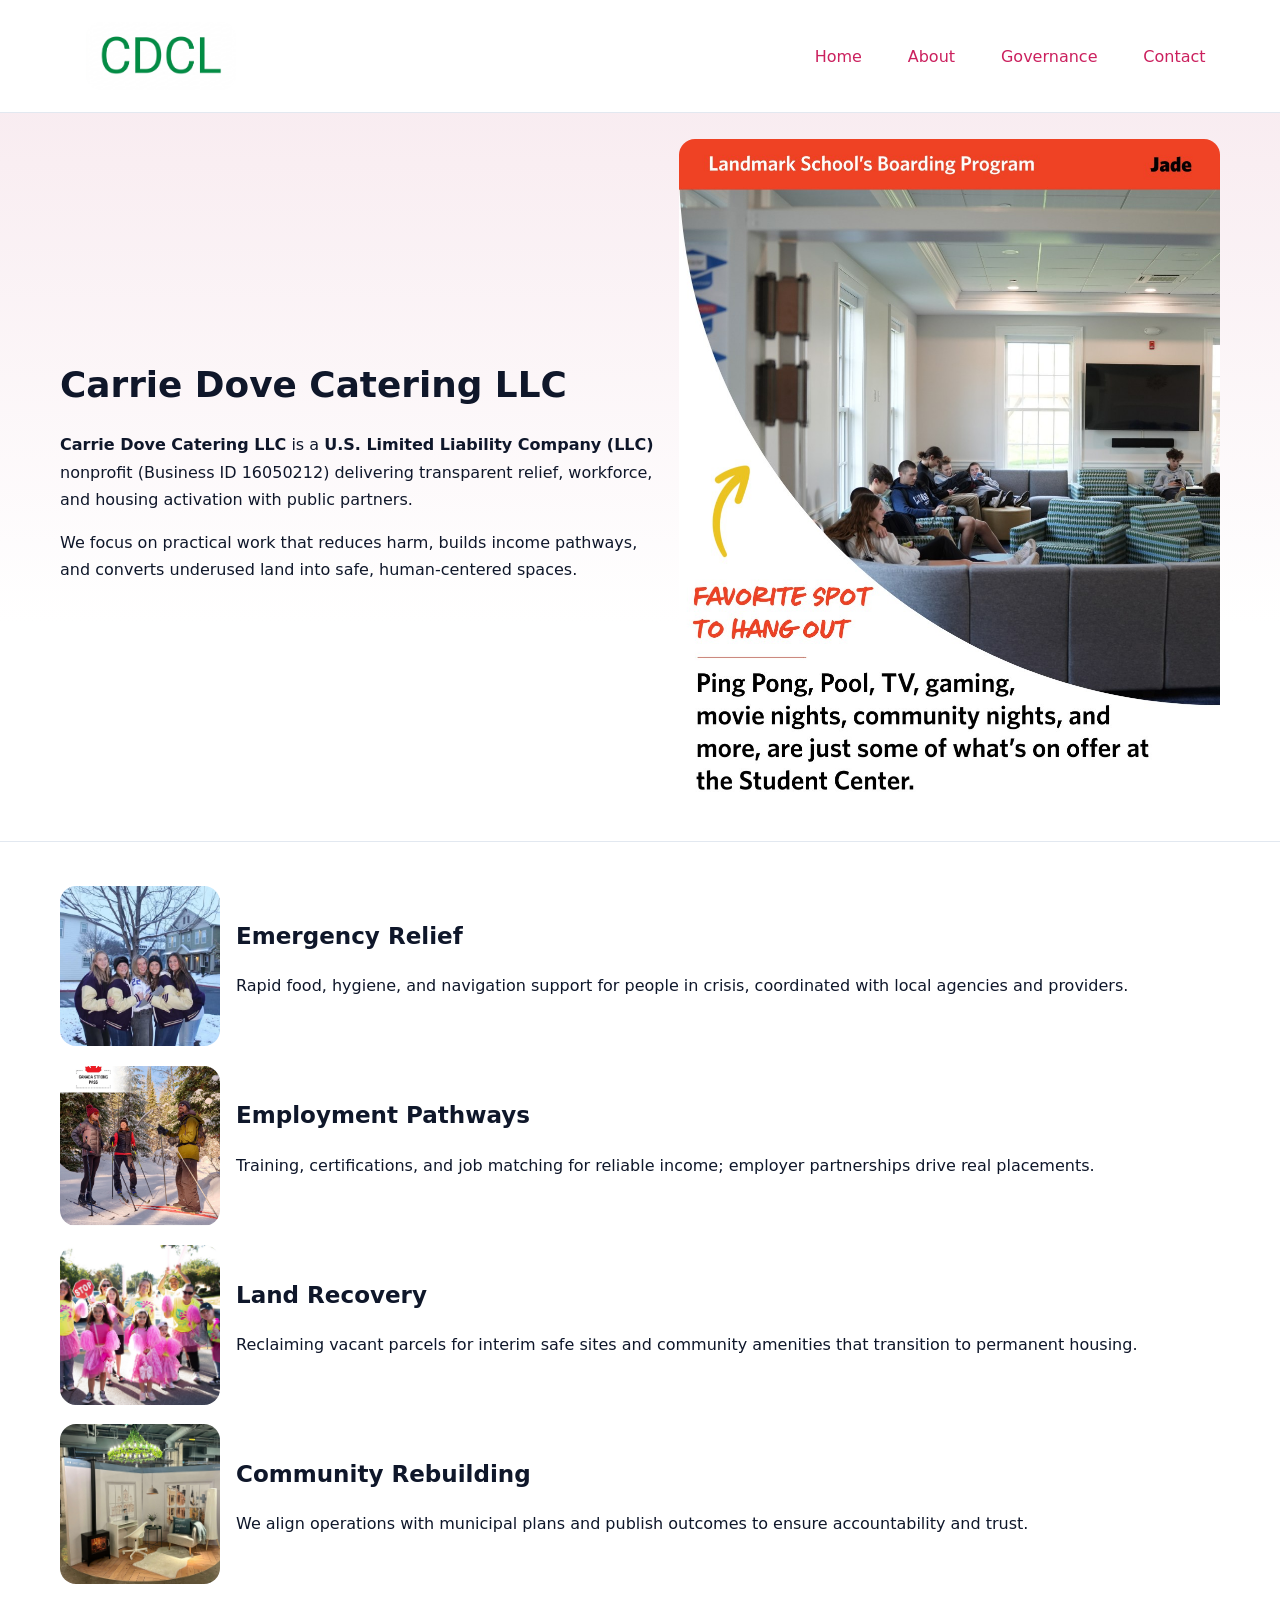
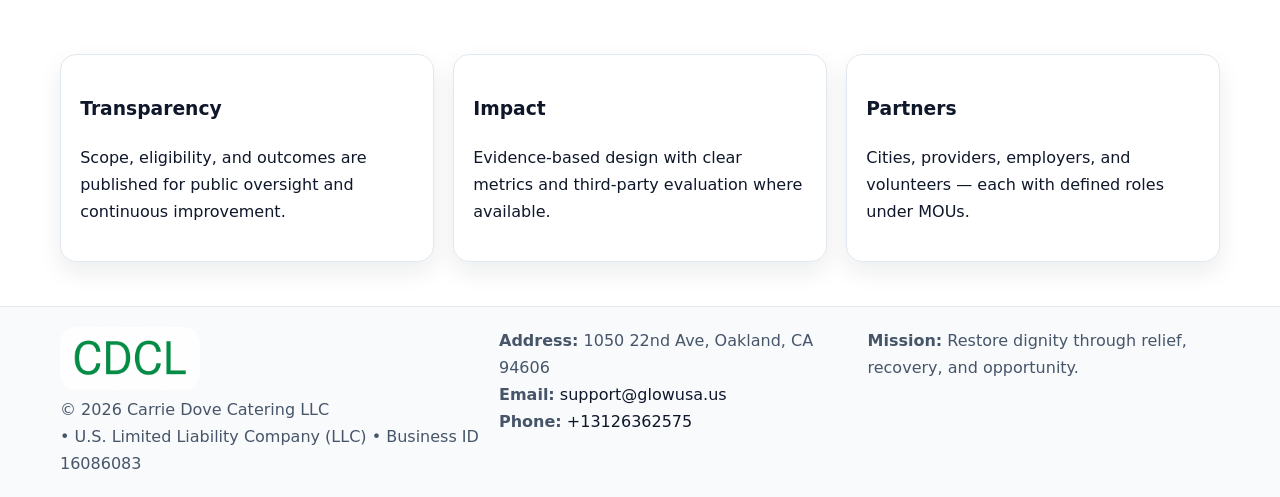
<file: index.html>
<html lang="en"><head>
<meta charset="utf-8"/><meta name="viewport" content="width=device-width,initial-scale=1"/>
<title>Carrie Dove Catering LLC – Nonprofit • 2020</title>
<link rel="stylesheet" href="styles.css"/>
<link rel="icon" href="logo.png"/>
<meta name="data-ein" content="16050212"/>
<meta name="data-name" content="Carrie Dove Catering LLC"/>
<meta name="data-email" content="support@glowusa.us"/>
<meta name="data-phone" content="+13126362575"/>
<meta name="data-address" content="1050 22nd Ave, Oakland, CA 94606"/>
<meta name="data-map" content="1050 22nd Ave, Oakland, CA 94606"/>
  <meta name="description" content="We are a 501(c)(3) organization advancing community services, education, and direct relief through transparent programs, local partnerships, and measurable outcomes.">
</head><body>
<div style="position:absolute;left:-9999px;top:-9999px;opacity:0" data-uniq="{{UNIQUE_BLOB}}">
  <span>We are a 501(c)(3) organization advancing community services, education, and direct relief through transparent programs, local partnerships, and measurable outcomes.</span><svg width="12" height="12" viewBox="0 0 12 12" xmlns="http://www.w3.org/2000/svg"><circle cx="6" cy="6" r="5" fill="#7c3aed"/></svg><img src="images/hero.jpg" width="1" height="1" alt="" loading="lazy"/>
</div>

<header><div class="c2afd52a7b8 cc1fef83a56">
  <a href="index.html"><img src="logo.png" alt="Carrie Dove Catering LLC" style="width:150px"></a>
  <nav>
    <a class="active" href="index.html">Home</a>
    <a href="about.html">About</a>
    <a href="governance.html">Governance</a>
    <a href="contact.html">Contact</a>
  </nav>
</div></header>

<section class="cd39c50df5f"><div class="c2afd52a7b8">
  <div>
    <h1>Carrie Dove Catering LLC</h1>
    <p><strong>Carrie Dove Catering LLC</strong> is a <strong>U.S. Limited Liability Company (LLC)</strong> nonprofit (Business ID 16050212) delivering transparent relief, workforce, and housing activation with public partners.</p>
    <p>We focus on practical work that reduces harm, builds income pathways, and converts underused land into safe, human-centered spaces.</p>
  </div>
  <img src="hero.jpg" alt="Community action"/>
</div></section>

<main class="c2afd52a7b8">
  <section class="section">
    <div class="feature"><img src="relief.jpg" alt=""><div><h2>Emergency Relief</h2><p>Rapid food, hygiene, and navigation support for people in crisis, coordinated with local agencies and providers.</p></div></div>
    <div class="feature"><img src="jobs.jpg" alt=""><div><h2>Employment Pathways</h2><p>Training, certifications, and job matching for reliable income; employer partnerships drive real placements.</p></div></div>
    <div class="feature"><img src="land.jpg" alt=""><div><h2>Land Recovery</h2><p>Reclaiming vacant parcels for interim safe sites and community amenities that transition to permanent housing.</p></div></div>
    <div class="feature"><img src="community.jpg" alt=""><div><h2>Community Rebuilding</h2><p>We align operations with municipal plans and publish outcomes to ensure accountability and trust.</p></div></div>
  </section>

  <section class="section c10e210ddde">
    <article class="c96b96855c1"><h3>Transparency</h3><p>Scope, eligibility, and outcomes are published for public oversight and continuous improvement.</p></article>
    <article class="c96b96855c1"><h3>Impact</h3><p>Evidence-based design with clear metrics and third-party evaluation where available.</p></article>
    <article class="c96b96855c1"><h3>Partners</h3><p>Cities, providers, employers, and volunteers — each with defined roles under MOUs.</p></article>
  </section>
</main>

<footer>
  <div class="footer-wrap">
    <div class="footer-grid">
      <div class="footer-col">
        <img src="logo.png" alt="" style="width:140px;margin-bottom:.4rem">
        <div class="small">© <span id="year"></span> Carrie Dove Catering LLC</div>
        <div class="small"> • U.S. Limited Liability Company (LLC) • Business ID 16086083</div>
      </div>
      <div class="footer-col">
        <div class="small"><strong>Address:</strong> 1050 22nd Ave, Oakland, CA 94606</div>
        <div class="small"><strong>Email:</strong> <a href="mailto:support@glowusa.us">support@glowusa.us</a></div>
        <div class="small"><strong>Phone:</strong> <a href="tel:+13126362575">+13126362575</a></div>
      </div>
      <div class="footer-col">
        <div class="small"><strong>Mission:</strong> Restore dignity through relief, recovery, and opportunity.</div>
      </div>
    </div>
  </div>
</footer>

<script>
(function(){
 function m(n){const e=document.querySelector('meta[name="'+n+'"]');return e?e.content:'';}
 function h(s){let x=2166136261>>>0;for(let i=0;i<s.length;i++){x^=s.charCodeAt(i);x=(x*16777619)>>>0;}return x>>>0;}
 const k=(m('data-ein')||m('data-name')||'0').replace(/\s+/g,'');
 const key=h(k),H=key%360,S=55+(key%20),L=46;
 const r=document.documentElement;
 r.style.setProperty('--brand',`hsl(${H} ${S}% ${L}%)`);
 r.style.setProperty('--brand-ink',`hsl(${H} ${Math.min(95,S+10)}% ${Math.max(22,L-18)}%)`);
 r.style.setProperty('--soft',`hsl(${H} ${Math.max(40,S-25)}% 95%)`);
 const y=document.getElementById('year'); if(y) y.textContent=new Date().getFullYear();
})();
</script>
</body></html>
</file>
<file: styles.css>
:root {
  --ink: #0f172a;
  --muted: #475569;
  --paper: #fff;
  --line: #e2e8f0;
  --brand: #2563eb;
  --brand-ink: #1e40af;
  --soft: #f1f5ff;
  --r: 16px;
  --sh: 0 10px 24px rgba(15, 23, 42, .08);
}

* { box-sizing: border-box; }
html, body { height: 100%; }
body {
  margin: 0;
  color: var(--ink);
  background: var(--paper);
  font-family: Inter, system-ui, Arial, sans-serif;
  line-height: 1.7;
  -webkit-text-size-adjust: 100%;
}

img { max-width: 100%; height: auto; display: block; border-radius: var(--r); }
a { color: var(--brand); text-decoration: none; }
a:hover { text-decoration: underline; }

/* -------- Top Nav -------- */
header {
  position: sticky; top: 0; z-index: 10;
  background: #fff; border-bottom: 1px solid var(--line);
}
.c2afd52a7b8 { width: min(1160px, 94%); margin: 0 auto; }
.cc1fef83a56 { display: flex; justify-content: space-between; align-items: center; padding: .9rem 0; }
.cc1fef83a56 a { margin-left: .75rem; padding: .5rem .9rem; border-radius: 999px; }
.cc1fef83a56 a:hover { background: var(--soft); text-decoration: none; }

/* -------- Hero -------- */
.cd39c50df5f { background: linear-gradient(180deg, var(--soft), #fff 70%); border-bottom: 1px solid var(--line); }
.cd39c50df5f .c2afd52a7b8 {
  display: grid; grid-template-columns: 1.1fr 1fr;
  gap: 1.5rem; align-items: center; padding: 1.6rem 0;
}
h1 { font-size: clamp(1.6rem, 2.8vw, 2.4rem); margin: 0 0 .4rem; }
h2 { font-size: clamp(1.1rem, 1.8vw, 1.6rem); margin: 0 0 .4rem; }
.section { padding: 1.6rem 0; }

/* -------- Cards & Features -------- */
.c10e210ddde { display: grid; grid-template-columns: repeat(auto-fit, minmax(280px, 1fr)); gap: 1.2rem; }
.c96b96855c1 {
  background: #fff; border: 1px solid var(--line); border-radius: var(--r);
  padding: 1.2rem; box-shadow: var(--sh);
}

.feature {
  display: grid; grid-template-columns: 160px 1fr; gap: 1rem;
  align-items: center; margin: 1.2rem 0;
}
.feature img { height: 160px; width: 100%; object-fit: cover; }

/* -------- Timeline -------- */
.timeline { list-style: none; margin: .6rem 0 0; padding: 0; position: relative; }
.timeline li { position: relative; padding-left: 1.4rem; margin: .5rem 0; }
.timeline li::before {
  content: ""; position: absolute; left: .25rem; top: .6rem;
  width: .55rem; height: .55rem; border-radius: 999px; background: var(--brand);
}

/* -------- Footer (đồng nhất mọi trang) -------- */
footer { border-top: 1px solid var(--line); background: #f8fafc; margin-top: 1.2rem; }
.footer-wrap { width: min(1160px,94%); margin: 0 auto; padding: 1.2rem 0; }
.footer-grid { display: grid; gap: 1rem; grid-template-columns: 1fr; }
.footer-col .small { color: var(--muted); }
.footer-col a { color: var(--ink); }
.footer-col a:hover { color: var(--brand-ink); }

/* -------- Form (accessibility + mobile-first) -------- */
button, input, textarea, select { font: inherit; }
form * { box-sizing: border-box; }

.contact-form {
  display: grid; grid-template-columns: 1fr; gap: 12px; max-width: 800px;
}
.contact-form .row-2 {
  display: grid; grid-template-columns: 1fr 1fr; gap: 12px;
}
.contact-form input,
.contact-form textarea {
  width: 100%; padding: .8rem 1rem; border: 1px solid var(--line);
  border-radius: var(--r); background: #fff;
  min-height: 44px; /* tap target >= 44px */
}
.contact-form textarea { resize: vertical; }
.contact-form button {
  width: auto; justify-self: start; padding: .85rem 1.4rem;
  background: var(--brand); color: #fff; border: 0; border-radius: var(--r); cursor: pointer;
}
.contact-form button:hover { background: var(--brand-ink); }

/* -------- Responsive tweaks -------- */
@media (min-width: 860px) {
  .cd39c50df5f .c2afd52a7b8 { grid-template-columns: 1.1fr 1fr; text-align: left; }
  .feature { grid-template-columns: 160px 1fr; text-align: left; }
  .footer-grid { grid-template-columns: 1.2fr 1fr 1fr; align-items: start; }
}
@media (max-width: 859.98px) {
  .cd39c50df5f .c2afd52a7b8 { grid-template-columns: 1fr; text-align: center; }
  .feature { grid-template-columns: 1fr; text-align: center; }
  .cc1fef83a56 { flex-wrap: wrap; gap: .4rem .6rem; }
}
@media (max-width: 640px) {
  .contact-form .row-2 { grid-template-columns: 1fr; }
}
</file>
